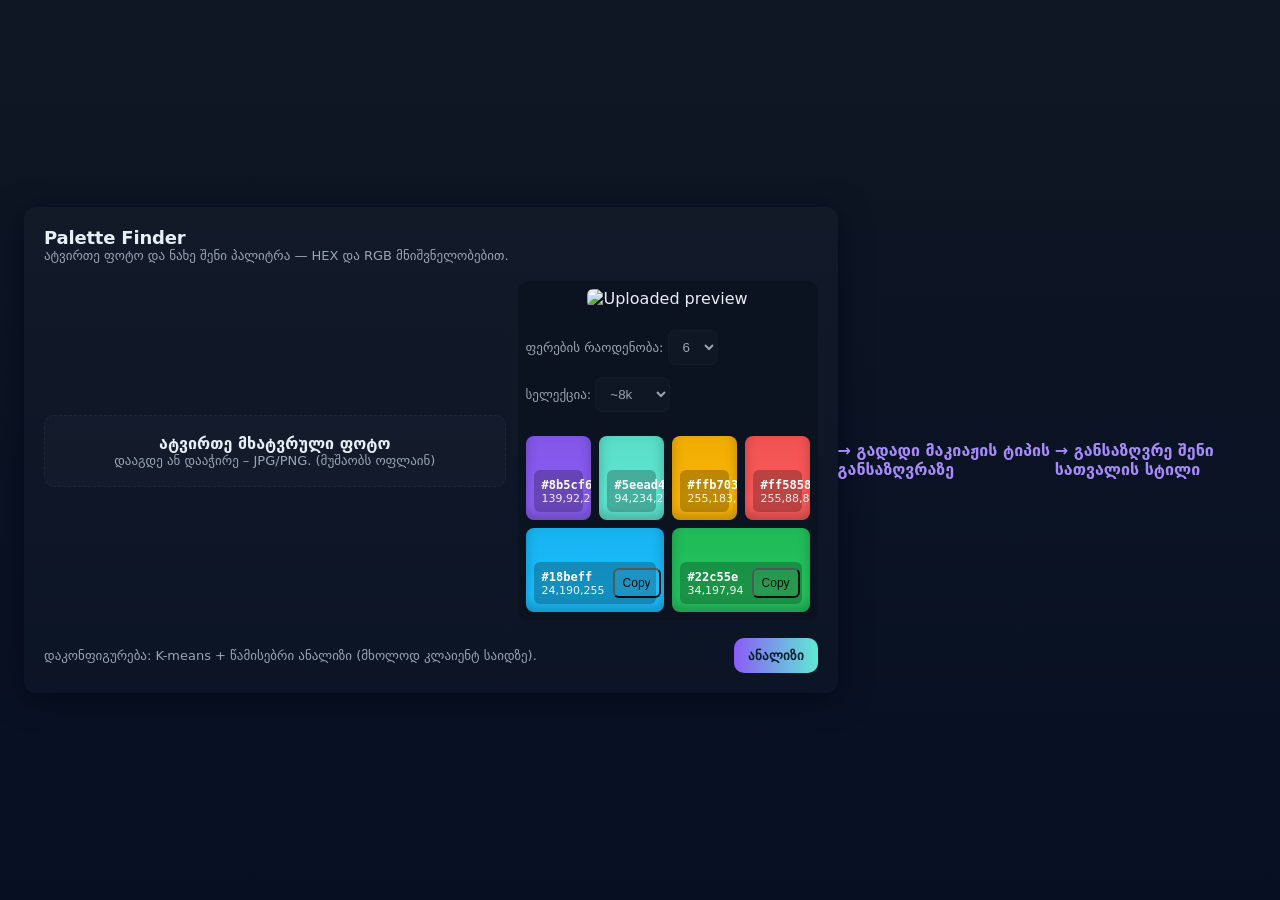
<file: index.html>
<!doctype html>
<html lang="ka">
<head>
  <meta charset="utf-8" />
  <meta name="viewport" content="width=device-width,initial-scale=1" />
  <title>Palette Finder — რა არის შენი პალიტრა?</title>
  <style>
    :root {
      --bg: #0f1724;
      --card: #0b1220;
      --muted: #9aa4b2;
      --accent: #8b5cf6;
    }
    * { box-sizing: border-box; }
    body {
      margin:0;
      font-family: Inter, system-ui, -apple-system, "Segoe UI", Roboto, "Helvetica Neue", Arial;
      background: linear-gradient(180deg, var(--bg) 0%, #071023 100%);
      color: #e6eef6;
      min-height:100vh;
      display:flex;
      align-items:center;
      justify-content:center;
      padding:24px;
    }

    .app {
      width:100%;
      max-width:980px;
      background: linear-gradient(180deg, rgba(255,255,255,0.02), rgba(255,255,255,0.01));
      border-radius:12px;
      padding:20px;
      box-shadow: 0 6px 30px rgba(2,6,23,0.7);
    }

    header {
      display:flex;
      gap:12px;
      align-items:center;
      margin-bottom:18px;
    }
    h1 {
      font-size:18px;
      margin:0;
      letter-spacing: -0.2px;
    }
    p.lead {
      margin:0;
      color:var(--muted);
      font-size:13px;
    }

    .controls {
      display:flex;
      gap:12px;
      margin-top:14px;
      align-items:center;
      flex-wrap:wrap;
    }

    .uploader {
      flex:1 1 360px;
      background:rgba(255,255,255,0.02);
      border: 1px dashed rgba(255,255,255,0.05);
      padding:18px;
      border-radius:10px;
      text-align:center;
      transition: border-color .15s, background-color .15s;
      cursor: pointer;
    }
    .uploader.dragover {
      border-color: rgba(139,92,246,0.8);
      background-color: rgba(139,92,246,0.03);
    }
    .uploader input { display:none; }
    .uploader .hint { color:var(--muted); font-size:13px; }

    .preview {
      width:300px;
      min-width:200px;
      background:var(--card);
      border-radius:10px;
      overflow:hidden;
      display:flex;
      flex-direction:column;
      gap:8px;
      padding:8px;
      align-items:center;
      justify-content:center;
    }
    .preview img {
      max-width:100%;
      max-height:200px;
      object-fit:contain;
      border-radius:6px;
      display:block;
      background:#0b1220;
    }

    .palette {
      margin-top:16px;
      display:flex;
      gap:8px;
      align-items:stretch;
      flex-wrap:wrap;
    }
    .swatch {
      flex: 1 1 0;
      min-width: 56px;
      height:84px;
      border-radius:8px;
      position:relative;
      overflow:hidden;
      cursor:pointer;
      box-shadow: inset 0 -6px 12px rgba(0,0,0,0.25);
    }
    .swatch .meta {
      position:absolute;
      left:8px;
      right:8px;
      bottom:8px;
      background: rgba(0,0,0,0.24);
      color:#fff;
      padding:6px 8px;
      font-size:12px;
      border-radius:6px;
      display:flex;
      justify-content:space-between;
      gap:8px;
      align-items:center;
      backdrop-filter: blur(4px);
    }
    .meta .hex { font-weight:600; font-family:monospace; }
    .meta .copy { font-size:12px; opacity:0.9; padding:6px 8px; border-radius:6px; background:rgba(255,255,255,0.06); cursor:pointer; }

    .info {
      margin-top:14px;
      color:var(--muted);
      font-size:13px;
      display:flex;
      gap:12px;
      align-items:center;
      flex-wrap:wrap;
    }

    .controls .select {
      background:rgba(255,255,255,0.02);
      padding:8px 10px;
      border-radius:8px;
      color:var(--muted);
      border:1px solid rgba(255,255,255,0.02);
    }

    .footer {
      margin-top:18px;
      display:flex;
      justify-content:space-between;
      align-items:center;
      gap:12px;
      flex-wrap:wrap;
    }

    button.primary {
      background:linear-gradient(90deg,var(--accent), #5eead4);
      border:none;
      color:#03202c;
      padding:10px 14px;
      border-radius:10px;
      font-weight:700;
      cursor:pointer;
    }

    .copied-toast {
      position:fixed;
      right:20px;
      bottom:20px;
      background:#081827;
      color:#bfeef5;
      padding:10px 14px;
      border-radius:10px;
      box-shadow: 0 6px 24px rgba(2,6,23,0.6);
      display:none;
      font-size:13px;
    }

    @media (max-width:720px){
      .controls { flex-direction:column; }
      .preview { width:100%; }
    }
  </style>
</head>
<body>
  <div class="app" role="application" aria-label="Palette Finder">
    <header>
      <div>
        <h1>Palette Finder</h1>
        <p class="lead">ატვირთე ფოტო და ნახე შენი პალიტრა — HEX და RGB მნიშვნელობებით.</p>
      </div>
    </header>

    <div class="controls" >
      <label class="uploader" id="uploader" tabindex="0" aria-label="ატვირთე ან გადააგდე ფოტო აქ">
        <input type="file" id="fileInput" accept="image/*" />
        <div style="font-weight:700">ატვირთე მხატვრული ფოტო</div>
        <div class="hint">დააგდე ან დააჭირე – JPG/PNG. (მუშაობს ოფლაინ)</div>
      </label>

      <div class="preview" aria-live="polite">
        <canvas id="hiddenCanvas" style="display:none"></canvas>
        <img id="previewImg" alt="Uploaded preview" />
        <div class="info">
          <div>ფერების რაოდენობა:
            <select id="kSelect" class="select" title="რამდენი ფერი გაიყვანოს">
              <option value="4">4</option>
              <option value="5">5</option>
              <option value="6" selected>6</option>
              <option value="7">7</option>
              <option value="8">8</option>
            </select>
          </div>
          <div>სელექცია:
            <select id="sampleSelect" class="select" title="რამდენი პიქსელი იქნება ანალიზისთვის">
              <option value="1500">~1.5k</option>
              <option value="3000">~3k</option>
              <option value="8000" selected>~8k</option>
              <option value="20000">~20k</option>
            </select>
          </div>
        </div>
        <div class="palette" id="palette"></div>
      </div>
    </div>

    <div class="footer">
      <div style="color:var(--muted); font-size:13px">
        დაკონფიგურება: K-means + წამისებრი ანალიზი (მხოლოდ კლაიენტ საიდზე).
      </div>
      <div>
        <button class="primary" id="analyzeBtn">ანალიზი</button>
      </div>
    </div>
  </div>

  <div class="copied-toast" id="toast">ნაკვეთი გაგრძელდა</div>

  <script>
    // utility: hex/rgb
    function rgbToHex(r,g,b){
      const toHex = v => v.toString(16).padStart(2,'0');
      return '#' + toHex(r) + toHex(g) + toHex(b);
    }
    function hexToRgb(hex){
      const h=hex.replace('#','');
      return [parseInt(h.slice(0,2),16), parseInt(h.slice(2,4),16), parseInt(h.slice(4,6),16)];
    }

    // sample pixels from imageData (random sampling)
    function samplePixels(imageData, sampleCount){
      const px = imageData.data;
      const total = px.length / 4;
      const samples = [];
      if (sampleCount >= total){
        for (let i=0;i<total;i++){
          const idx = i*4;
          samples.push([px[idx], px[idx+1], px[idx+2]]);
        }
        return samples;
      }
      const used = new Set();
      while (samples.length < sampleCount){
        const i = Math.floor(Math.random()*total);
        if (used.has(i)) continue;
        used.add(i);
        const idx = i*4;
        const r=px[idx], g=px[idx+1], b=px[idx+2];
        // ignore near-transparent or nearly white/black noise? keep all for simplicity
        samples.push([r,g,b]);
      }
      return samples;
    }

    // K-means clustering (simple, robust enough for palette extraction)
    function kmeans(samples, k=6, maxIter=12){
      if (samples.length === 0) return [];
      // init centroids - pick random samples
      const centroids = [];
      const used = new Set();
      while (centroids.length < k){
        const i = Math.floor(Math.random()*samples.length);
        if (used.has(i)) continue;
        used.add(i);
        centroids.push(samples[i].slice());
      }

      let assignments = new Array(samples.length).fill(-1);

      for (let iter=0; iter<maxIter; iter++){
        let changed = false;
        // assign
        for (let i=0;i<samples.length;i++){
          const s = samples[i];
          let best = 0;
          let bestDist = Number.POSITIVE_INFINITY;
          for (let c=0;c<centroids.length;c++){
            const d = dist2(s, centroids[c]);
            if (d < bestDist){ bestDist = d; best = c; }
          }
          if (assignments[i] !== best){
            assignments[i] = best;
            changed = true;
          }
        }
        // update centroids
        const sums = Array.from({length:k}, () => [0,0,0,0]); // r,g,b,count
        for (let i=0;i<samples.length;i++){
          const a = assignments[i];
          const s = samples[i];
          sums[a][0]+=s[0]; sums[a][1]+=s[1]; sums[a][2]+=s[2]; sums[a][3]++;
        }
        for (let c=0;c<k;c++){
          if (sums[c][3] === 0) continue; // empty cluster
          centroids[c][0] = Math.round(sums[c][0]/sums[c][3]);
          centroids[c][1] = Math.round(sums[c][1]/sums[c][3]);
          centroids[c][2] = Math.round(sums[c][2]/sums[c][3]);
        }
        if (!changed) break;
      }

      // compute sizes for ordering
      const counts = new Array(k).fill(0);
      for (let i=0;i<assignments.length;i++){
        counts[assignments[i]]++;
      }
      const result = centroids.map((c,i)=>({rgb:c, count:counts[i]}))
        .sort((a,b)=>b.count - a.count);
      return result;
    }

    function dist2(a,b){
      const dr=a[0]-b[0], dg=a[1]-b[1], db=a[2]-b[2];
      return dr*dr + dg*dg + db*db;
    }

    // UI wiring
    const fileInput = document.getElementById('fileInput');
    const uploader = document.getElementById('uploader');
    const previewImg = document.getElementById('previewImg');
    const canvas = document.getElementById('hiddenCanvas');
    const ctx = canvas.getContext('2d', { willReadFrequently: true });
    const kSelect = document.getElementById('kSelect');
    const sampleSelect = document.getElementById('sampleSelect');
    const analyzeBtn = document.getElementById('analyzeBtn');
    const paletteEl = document.getElementById('palette');
    const toast = document.getElementById('toast');

    // drag & drop
    ['dragenter','dragover'].forEach(ev=>{
      uploader.addEventListener(ev, e=>{
        e.preventDefault(); e.stopPropagation();
        uploader.classList.add('dragover');
      });
    });
    ['dragleave','drop'].forEach(ev=>{
      uploader.addEventListener(ev, e=>{
        e.preventDefault(); e.stopPropagation();
        uploader.classList.remove('dragover');
      });
    });
    uploader.addEventListener('drop', e=>{
      const f = e.dataTransfer.files?.[0];
      if (f) handleFile(f);
    });

    uploader.addEventListener('click', ()=>fileInput.click());
    uploader.addEventListener('keydown', (e)=>{ if(e.key==='Enter') fileInput.click(); });

    fileInput.addEventListener('change', (e)=>{
      const f = e.target.files?.[0];
      if (f) handleFile(f);
    });

    function handleFile(file){
      if (!file.type.startsWith('image/')) { alert('ფაილი უნდა იყოს სურათი.'); return; }
      const reader = new FileReader();
      reader.onload = () => {
        previewImg.src = reader.result;
        previewImg.onload = () => {
          // auto-run small analyze for immediate feedback
          runAnalysis();
        };
      };
      reader.readAsDataURL(file);
    }

    analyzeBtn.addEventListener('click', runAnalysis);

    function showToast(text='კოპირდა') {
      toast.textContent = text;
      toast.style.display = 'block';
      toast.style.opacity = '1';
      setTimeout(()=> {
        toast.style.transition = 'opacity .45s';
        toast.style.opacity = '0';
        setTimeout(()=> toast.style.display = 'none', 450);
      }, 900);
    }

    function runAnalysis(){
      if (!previewImg.src) { alert('არ გაქვთ ატვირთული ფოტო.'); return; }
      // draw image into canvas (max size to keep performance)
      const maxDim = 1200; // avoid enormous canvas
      let w = previewImg.naturalWidth;
      let h = previewImg.naturalHeight;
      const scale = Math.min(1, maxDim / Math.max(w,h));
      w = Math.round(w * scale);
      h = Math.round(h * scale);
      canvas.width = w;
      canvas.height = h;
      ctx.clearRect(0,0,w,h);
      ctx.drawImage(previewImg, 0,0,w,h);
      try {
        const imageData = ctx.getImageData(0,0,w,h);
        const sampleCount = parseInt(sampleSelect.value,10) || 8000;
        const samples = samplePixels(imageData, sampleCount);

        const k = Math.max(1, Math.min(12, parseInt(kSelect.value,10) || 6));
        // do kmeans - run a couple of times and pick best by compactness
        const runs = 2;
        let best = null;
        let bestScore = Number.POSITIVE_INFINITY;
        for (let r=0;r<runs;r++){
          const res = kmeans(samples, k, 12);
          // compute intra-cluster variance as score
          let score = 0;
          // approximate: sum squared distance of sample to its nearest centroid
          for (let i=0;i<samples.length;i++){
            let mind = Infinity;
            for (let c=0;c<res.length;c++){
              const d = dist2(samples[i], res[c].rgb);
              if (d < mind) mind = d;
            }
            score += mind;
          }
          if (score < bestScore){
            bestScore = score;
            best = res;
          }
        }

        renderPalette(best || []);
      } catch (err){
        console.error(err);
        alert('სურათის ანალიზი ვერ მოხერხდა: ' + err.message);
      }
    }

    function renderPalette(colors){
      paletteEl.innerHTML = '';
      if (!colors || colors.length === 0){
        paletteEl.innerHTML = '<div style="color:var(--muted);font-size:13px">ფერი ვერ გამოვტანეთ.</div>';
        return;
      }
      colors.forEach((c, idx)=>{
        const [r,g,b] = c.rgb;
        const hex = rgbToHex(r,g,b);
        const sw = document.createElement('div');
        sw.className = 'swatch';
        sw.style.background = `linear-gradient(180deg, rgba(0,0,0,0.06), rgba(255,255,255,0.02)), ${hex}`;
        sw.title = `${hex} — count ${c.count}`;
        const meta = document.createElement('div');
        meta.className = 'meta';
        const left = document.createElement('div');
        left.innerHTML = `<div class="hex">${hex}</div><div style="font-size:11px;opacity:.9">${r},${g},${b}</div>`;
        const copyBtn = document.createElement('button');
        copyBtn.className = 'copy';
        copyBtn.textContent = 'Copy';
        copyBtn.addEventListener('click', (e)=>{
          e.stopPropagation();
          navigator.clipboard?.writeText(hex).then(()=> showToast(hex + ' კოპირდა'));
        });
        meta.appendChild(left);
        meta.appendChild(copyBtn);
        sw.appendChild(meta);
        // click swatch copies hex
        sw.addEventListener('click', ()=> {
          navigator.clipboard?.writeText(hex).then(()=> showToast(hex + ' კოპირდა'));
        });
        paletteEl.appendChild(sw);
      });
    }

    // small helper: if user pastes image URL into clipboard, allow quick paste (optional)
    window.addEventListener('paste', (e)=>{
      const items = e.clipboardData?.items;
      if (!items) return;
      for (let it of items){
        if (it.type.indexOf('image') !== -1){
          const file = it.getAsFile();
          if (file) handleFile(file);
        }
      }
    });

    // keyboard shortcut: A to analyze
    window.addEventListener('keydown', (e)=>{
      if (e.key.toLowerCase() === 'a' && (e.ctrlKey || e.metaKey)) {
        e.preventDefault();
        runAnalysis();
      }
    });

    // initial small placeholder palette
    renderPalette([
      {rgb:[139,92,246], count:1},
      {rgb:[94,234,212], count:1},
      {rgb:[255,183,3], count:1},
      {rgb:[255,88,88], count:1},
      {rgb:[24,190,255], count:1},
      {rgb:[34,197,94], count:1}
    ]);
  </script>
</body>
<a href="makeup.html" style="color:#a78bfa;display:inline-block;margin-top:20px;text-decoration:none;font-weight:600;">
<div className="fixed bottom-6 right-6 md:hidden">
  <Link
    to="/makeup"
    className="px-5 py-3 bg-pink-500 text-white rounded-full shadow-lg hover:bg-pink-600 transition-all"
  >
  </Link>
</div>

→ გადადი მაკიაჟის ტიპის განსაზღვრაზე
</a>
<a href="style.html" style="color:#a78bfa;display:inline-block;margin-top:20px;text-decoration:none;font-weight:600;">
  <div className="fixed bottom-6 right-6 md:hidden">
  <Link
    to="/makeup"
    className="px-5 py-3 bg-pink-500 text-white rounded-full shadow-lg hover:bg-pink-600 transition-all"
  >
  </Link>
</div>
→ განსაზღვრე შენი სათვალის სტილი
</html>
</file>
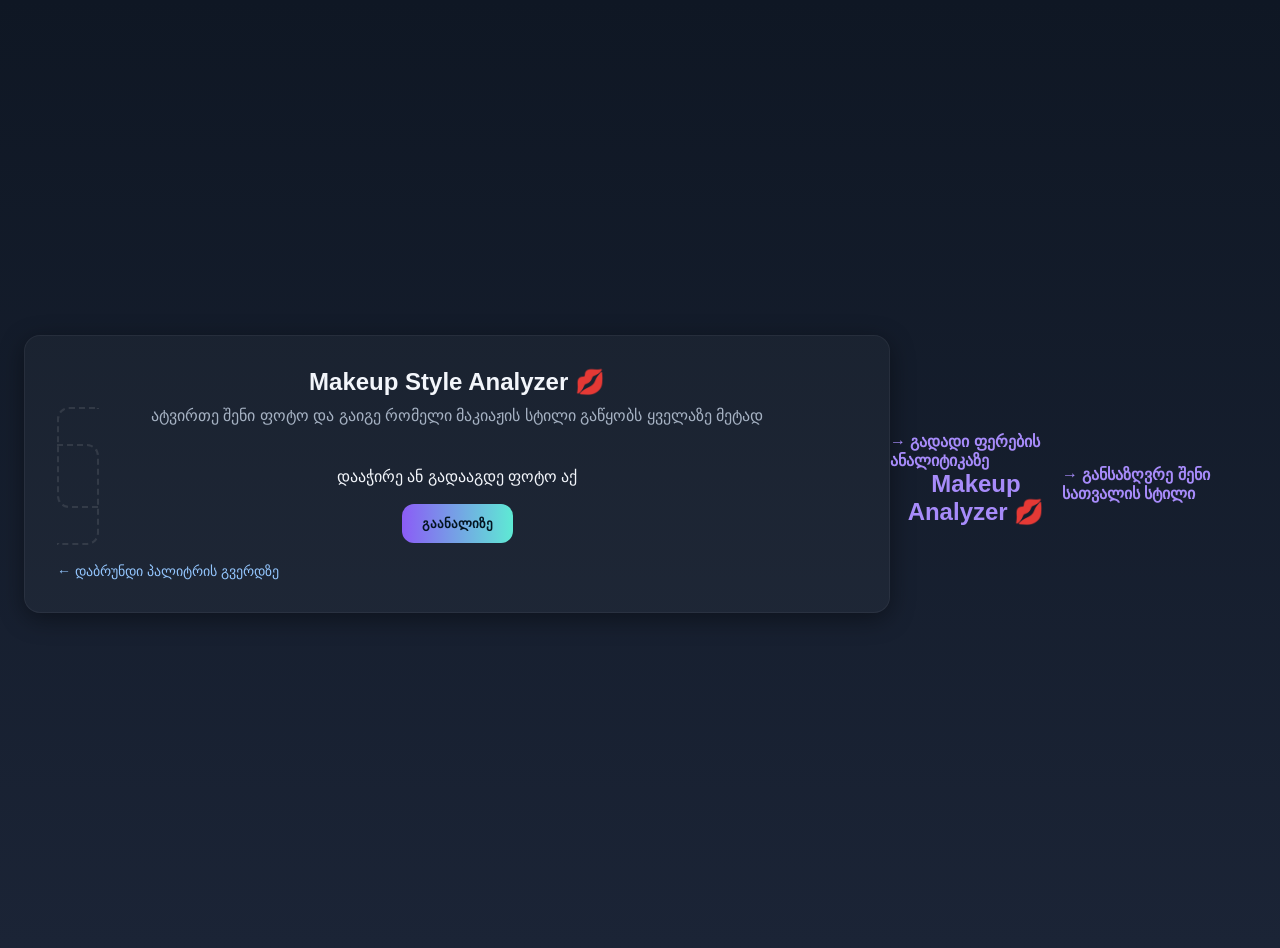
<file: makeup.html>
<!doctype html>
<html lang="ka">
<head>
  <meta charset="utf-8" />
  <meta name="viewport" content="width=device-width,initial-scale=1" />
  <title>Makeup Style Analyzer</title>
  <style>
    body {
      margin: 0;
      font-family: "Poppins", sans-serif;
      background: linear-gradient(180deg, #0f1724 0%, #1b2436 100%);
      color: #f3f6fb;
      min-height: 100vh;
      display: flex;
      justify-content: center;
      align-items: center;
      padding: 24px;
    }
    .app {
      background: rgba(255,255,255,0.03);
      border: 1px solid rgba(255,255,255,0.05);
      border-radius: 16px;
      padding: 32px;
      width: 100%;
      max-width: 800px;
      box-shadow: 0 6px 24px rgba(0,0,0,0.4);
    }
    h1 { margin: 0 0 10px; text-align:center; font-size: 24px; }
    p { color:#a6b2c3; text-align:center; margin:0 0 24px; }
    .uploader {
      border: 2px dashed rgba(255,255,255,0.1);
      border-radius: 12px;
      padding: 40px;
      text-align: center;
      cursor: pointer;
      margin-bottom: 24px;
    }
    .uploader.dragover { border-color: #a78bfa; background: rgba(167,139,250,0.05); }
    .uploader input { display:none; }
    img#preview { max-width: 100%; border-radius: 12px; display:none; margin-bottom:20px; }
    button {
      display:block;
      margin: 0 auto;
      background: linear-gradient(90deg,#8b5cf6,#5eead4);
      border:none;
      padding:12px 20px;
      border-radius:12px;
      font-weight:600;
      cursor:pointer;
      color:#031520;
    }
    .result {
      margin-top: 24px;
      background: rgba(255,255,255,0.05);
      border-radius: 12px;
      padding: 20px;
      display:none;
    }
    .style-name {
      font-size: 22px;
      font-weight: 700;
      color: #f9fafb;
      text-align:center;
      margin-bottom: 10px;
    }
    .product-list {
      display:grid;
      grid-template-columns: repeat(auto-fit,minmax(180px,1fr));
      gap:10px;
      font-size:14px;
    }
    .product {
      background: rgba(255,255,255,0.07);
      padding:12px;
      border-radius:10px;
    }
    a.back {
      display:inline-block;
      margin-top:20px;
      color:#93c5fd;
      text-decoration:none;
      font-size:14px;
    }
  </style>
</head>
<body>
  <div class="app">
    <h1>Makeup Style Analyzer 💋</h1>
    <p>ატვირთე შენი ფოტო და გაიგე რომელი მაკიაჟის სტილი გაწყობს ყველაზე მეტად</p>

    <label class="uploader" id="uploader">
      <input type="file" id="fileInput" accept="image/*" />
      <div>დააჭირე ან გადააგდე ფოტო აქ</div>
    </label>

    <img id="preview" alt="preview" />
    <button id="analyzeBtn">გაანალიზე</button>

    <div class="result" id="result">
      <div class="style-name" id="styleName"></div>
      <div class="product-list" id="productList"></div>
    </div>

    <a href="index.html" class="back">← დაბრუნდი პალიტრის გვერდზე</a>
  </div>

  <script>
    const fileInput = document.getElementById('fileInput');
    const uploader = document.getElementById('uploader');
    const preview = document.getElementById('preview');
    const analyzeBtn = document.getElementById('analyzeBtn');
    const resultBox = document.getElementById('result');
    const styleNameEl = document.getElementById('styleName');
    const productListEl = document.getElementById('productList');

    let imageLoaded = false;

    uploader.addEventListener('click', () => fileInput.click());
    uploader.addEventListener('dragover', e => { e.preventDefault(); uploader.classList.add('dragover'); });
    uploader.addEventListener('dragleave', e => uploader.classList.remove('dragover'));
    uploader.addEventListener('drop', e => {
      e.preventDefault();
      uploader.classList.remove('dragover');
      const file = e.dataTransfer.files[0];
      if (file) loadFile(file);
    });

    fileInput.addEventListener('change', e => {
      const file = e.target.files[0];
      if (file) loadFile(file);
    });

    function loadFile(file){
      const reader = new FileReader();
      reader.onload = () => {
        preview.src = reader.result;
        preview.style.display = 'block';
        imageLoaded = true;
      };
      reader.readAsDataURL(file);
    }

    analyzeBtn.addEventListener('click', () => {
      if (!imageLoaded) return alert('ატვირთე ჯერ ფოტო!');
      analyzeStyle();
    });

    function analyzeStyle(){
      const canvas = document.createElement('canvas');
      const ctx = canvas.getContext('2d');
      canvas.width = preview.naturalWidth;
      canvas.height = preview.naturalHeight;
      ctx.drawImage(preview,0,0);
      const data = ctx.getImageData(0,0,canvas.width,canvas.height).data;
      let r=0,g=0,b=0,count=0;
      for(let i=0;i<data.length;i+=40){
        r+=data[i]; g+=data[i+1]; b+=data[i+2]; count++;
      }
      r/=count; g/=count; b/=count;

      let style;
      if (r<90 && g<90 && b<90) style = "Dark Feminine";
      else if (r>180 && g>170 && b>160) style = "Clean Girl";
      else if (r>160 && g<140 && b<140) style = "Bold Makeup";
      else if (b>r && b>g) style = "Soft";
      else style = "Slavic";

      const productRecommendations = {
        "Dark Feminine": [
          "ტონალური: Full coverage matte foundation",
          "ბლაში: Burgundy ან plum ტონი",
          "თვალის ტუში: Volume black",
          "პომადა: Deep red ან dark mauve",
        ],
        "Clean Girl": [
          "ტონალური: Light skin tint",
          "ბლაში: Peachy ან soft pink",
          "თვალის ტუში: Natural brown",
          "ლიპგლოსი: Clear ან nude gloss",
        ],
        "Bold Makeup": [
          "ტონალური: Satin finish medium coverage",
          "ბლაში: Coral ან rose",
          "თვალის ჩრდილი: Bold colorful tones",
          "პომადა: Hot red ან fuchsia",
        ],
        "Soft": [
          "ტონალური: Dewy BB cream",
          "ბლაში: Baby pink ან soft rose",
          "ტუში: Lengthening black",
          "ლიპგლოსი: Light pink shine",
        ],
        "Slavic": [
          "ტონალური: Full glam matte",
          "ბლაში: Neutral brown-pink mix",
          "თვალის ჩრდილი: Smokey neutral",
          "პომადა: Beige ან muted rose",
        ]
      };

      showResult(style, productRecommendations[style]);
    }

    function showResult(style, products){
      styleNameEl.textContent = `შენი მაკიაჟის სტილია: ${style}`;
      productListEl.innerHTML = products.map(p=>`<div class="product">${p}</div>`).join("");
      resultBox.style.display = 'block';
    }
  </script>
</body>
<a href="index.html" style="color:#a78bfa;display:inline-block;margin-top:20px;text-decoration:none;font-weight:600;">
→ გადადი ფერების ანალიტიკაზე
    <div className="flex flex-col items-center justify-center min-h-screen bg-gradient-to-b from-pink-100 to-white p-6 text-center">
      <h1 className="text-3xl md:text-5xl font-bold text-pink-700 mb-6">
        Makeup Analyzer 💋
      </h1>
        <div className="mt-6">
        </div>
    </div>
</a>
<a href="style.html" style="color:#a78bfa;display:inline-block;margin-top:20px;text-decoration:none;font-weight:600;">
  <div className="fixed bottom-6 right-6 md:hidden">
  <Link
    to="/makeup"
    className="px-5 py-3 bg-pink-500 text-white rounded-full shadow-lg hover:bg-pink-600 transition-all"
  >
  </Link>
</div>
→ განსაზღვრე შენი სათვალის სტილი
</html>
</file>
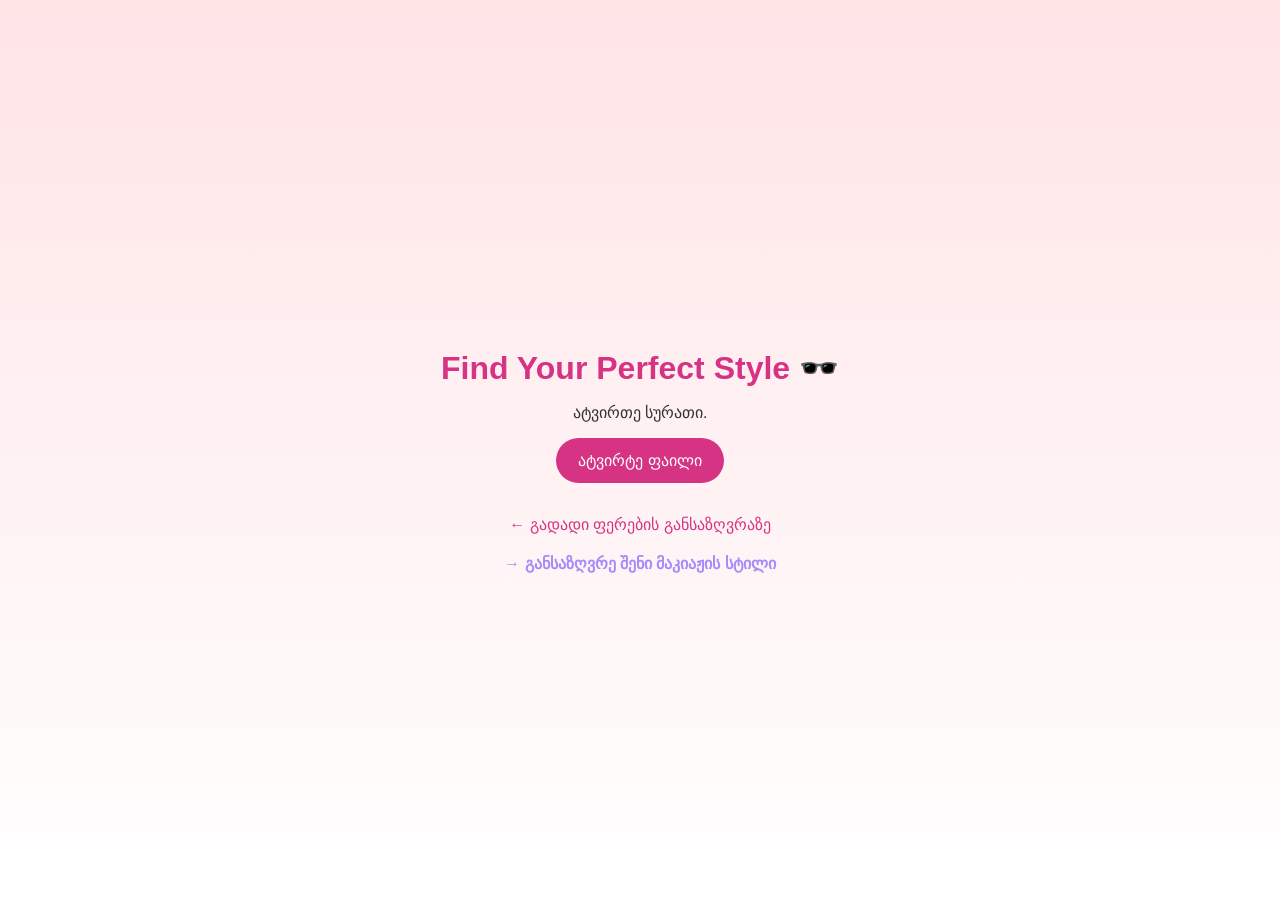
<file: style.html>
<!DOCTYPE html>
<html lang="en">
<head>
  <meta charset="UTF-8" />
  <meta name="viewport" content="width=device-width, initial-scale=1.0" />
  <title>Style Finder 🕶️</title>
  <link rel="stylesheet" href="style.css" />
</head>
<body>
  <div class="container">
    <h1>Find Your Perfect Style 🕶️</h1>
    <p>ატვირთე სურათი.</p>

    <label for="upload" class="btn">ატვირტე ფაილი</label>
    <input type="file" id="upload" accept="image/*" capture="environment" />

    <div id="preview"></div>

    <div id="result" class="hidden">
      <h2>შენი საუკეთესო სტილი</h2>
      <p id="glasses"></p>
      <p id="beard"></p>
    </div>

    <a href="index.html" class="back">← გადადი ფერების განსაზღვრაზე</a>
    <a href="makeup.html" style="color:#a78bfa;display:inline-block;margin-top:20px;text-decoration:none;font-weight:600;">
  <div className="fixed bottom-6 right-6 md:hidden">
  <Link
    to="/makeup"
    className="px-5 py-3 bg-pink-500 text-white rounded-full shadow-lg hover:bg-pink-600 transition-all"
  >
  </Link>
</div>
→ განსაზღვრე შენი მაკიაჟის სტილი
  </div>

  <script>
    const upload = document.getElementById('upload');
    const preview = document.getElementById('preview');
    const result = document.getElementById('result');
    const glassesText = document.getElementById('glasses');
    const beardText = document.getElementById('beard');

    upload.addEventListener('change', (e) => {
      const file = e.target.files[0];
      if (file) {
        const img = document.createElement('img');
        img.src = URL.createObjectURL(file);
        img.classList.add('photo');
        preview.innerHTML = '';
        preview.appendChild(img);

        // მარტივი დემო ლოგიკა (შეგიძლია შეცვალო ნამდვილი ანალიზით)
        const random = Math.random();
        if (random < 0.33) {
          glassesText.textContent = 'Best glasses: Round frames 👓';
        } else if (random < 0.66) {
          glassesText.textContent = 'Best glasses: Square frames 🕶️';
        } else {
          glassesText.textContent = 'Best glasses: Aviator frames 😎';
        }

        result.classList.remove('hidden');
      }
    });
  </script>
  <a href="index.html" style="color:#a78bfa;display:inline-block;margin-top:20px;text-decoration:none;font-weight:600;">
</body>
</html>
</file>
<file: style.css>
body {
  font-family: "Poppins", sans-serif;
  background: linear-gradient(to bottom, #ffe4e6, #fff);
  color: #333;
  margin: 0;
  display: flex;
  justify-content: center;
  align-items: center;
  min-height: 100vh;
}

.container {
  text-align: center;
  padding: 2rem;
  max-width: 500px;
}

h1 {
  color: #d63384;
  margin-bottom: 1rem;
}

p {
  margin-bottom: 1rem;
}

.btn {
  display: inline-block;
  background-color: #d63384;
  color: white;
  padding: 0.8rem 1.4rem;
  border-radius: 30px;
  text-decoration: none;
  cursor: pointer;
  transition: background 0.3s;
  border: none;
  font-size: 1rem;
}

.btn:hover {
  background-color: #b52d70;
}

input[type="file"] {
  display: none;
}

#preview {
  margin-top: 1rem;
}

.photo {
  width: 220px;
  height: 220px;
  border-radius: 15px;
  object-fit: cover;
  box-shadow: 0 4px 10px rgba(0, 0, 0, 0.1);
}

.hidden {
  display: none;
}

#result {
  margin-top: 1.5rem;
  background: #fff;
  border-radius: 15px;
  padding: 1rem;
  box-shadow: 0 2px 10px rgba(0, 0, 0, 0.08);
}

.links {
  margin-top: 1.5rem;
  display: flex;
  flex-direction: column;
  gap: 0.5rem;
}

.links a {
  color: #d63384;
  text-decoration: none;
}

.links a:hover {
  text-decoration: underline;
}

.back {
  display: block;
  margin-top: 2rem;
  color: #d63384;
  text-decoration: none;
}
</file>
